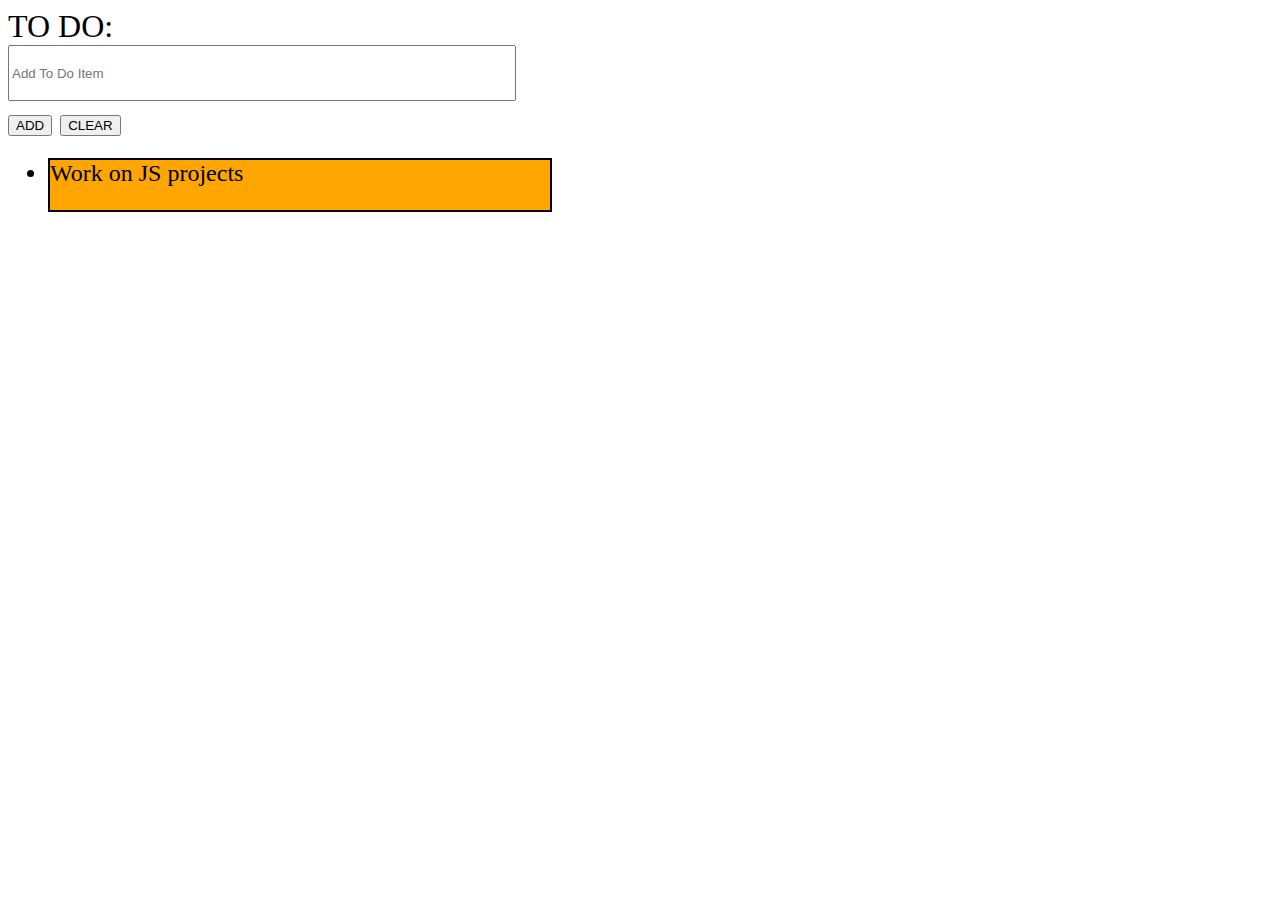
<file: ToDo LIST/index.html>
<!DOCTYPE html>
<head>
  <script type="text/javascript" src="file.js"></script> 
<style>
#list{
  width: 500px;
  font-size: xx-large;
  
}

#myInput{
  width: 500px;
  height: 50px;
  display: flex;
}

li{
  margin-left: 0px;
  margin-top: 20px;
  width: 500px;
  height:  50px;
  background-color: orange;
  font-size: x-large;
  border-color: violet;
  border: solid 2px;
}

li:hover{
  background-color: yellow;
}

</style>
</head>
<body>
    <div id="list" >
      <label for="myInput">TO DO:</label>
      <input type="text" name="myInput" id="myInput" placeholder="Add To Do Item">
      <button type="text" id="add" onclick="addTodo()">ADD</button>
      <button type="text" id="clear" onclick="clearTodos()">CLEAR</button>
    </div>
    <div id="sect">
    <ul id="todo-list">
      <li>Work on JS projects</li>
    </ul>
  </div>
</body>
</file>
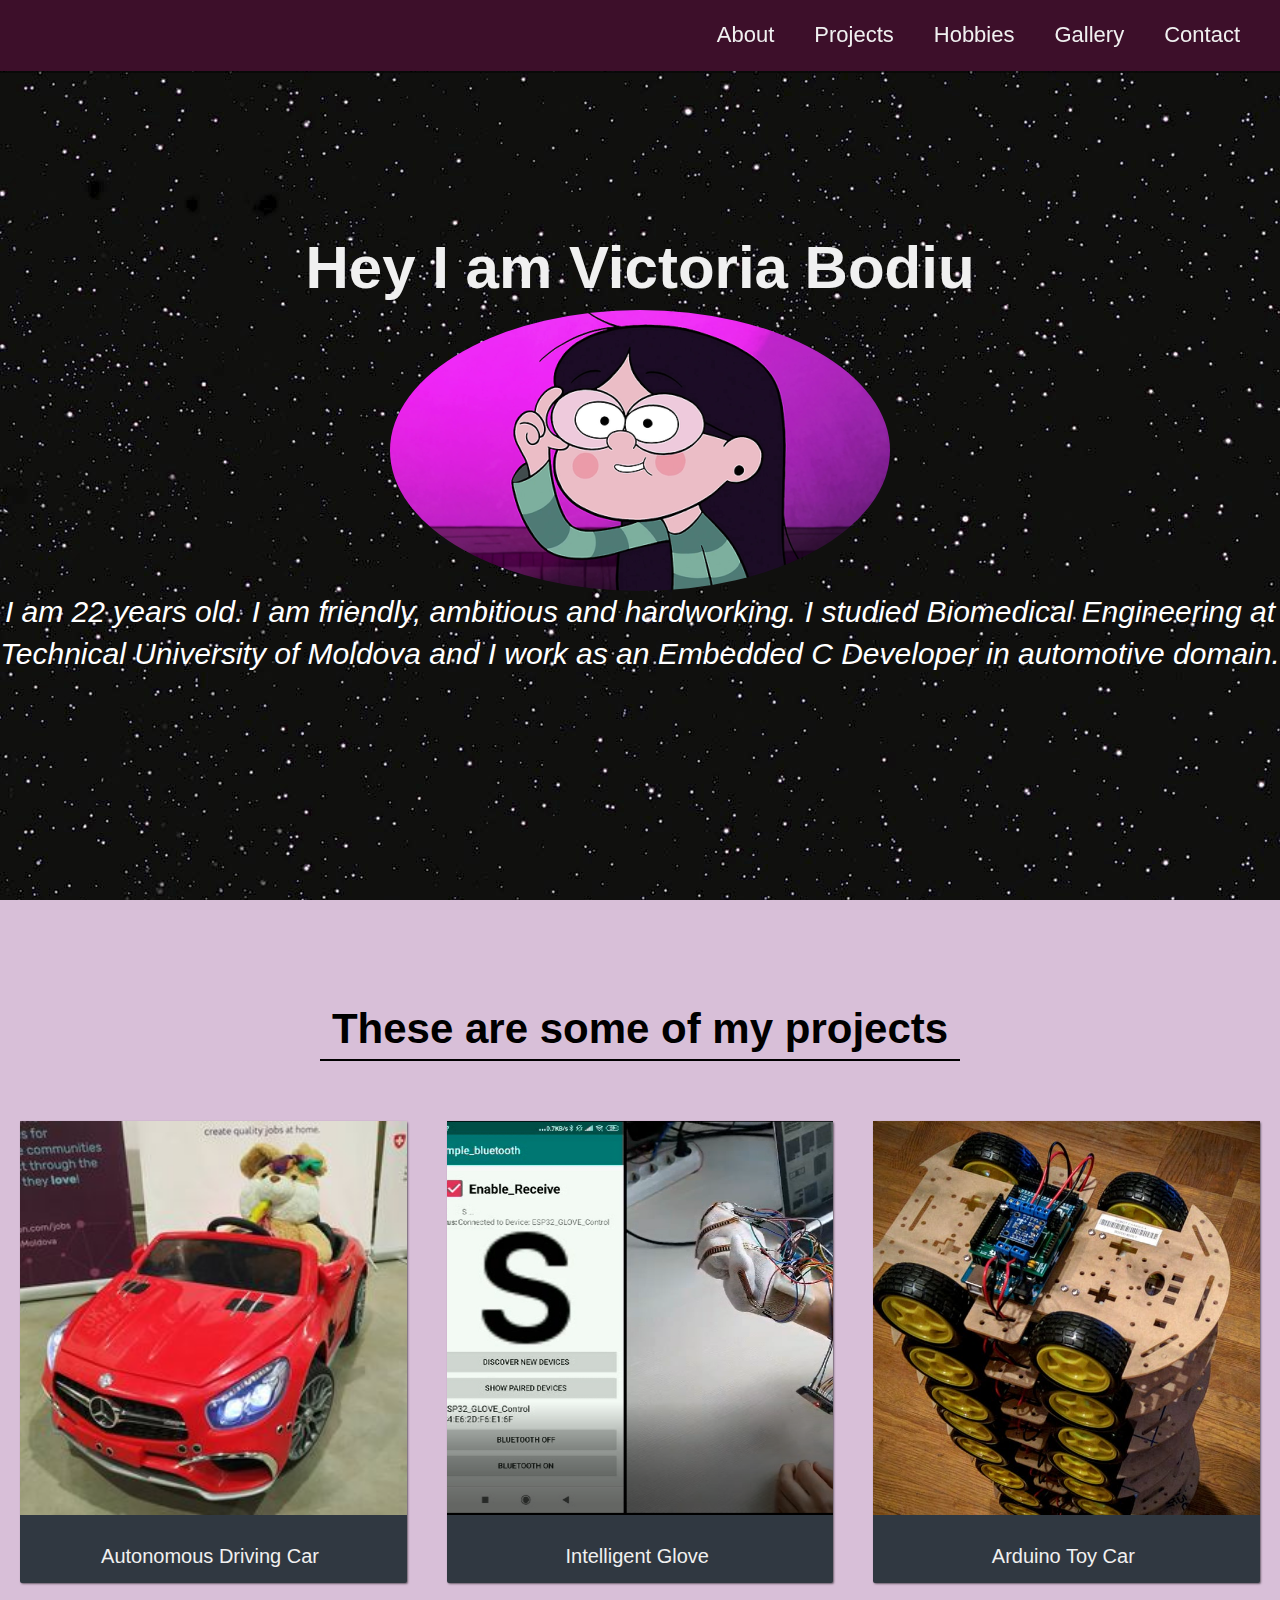
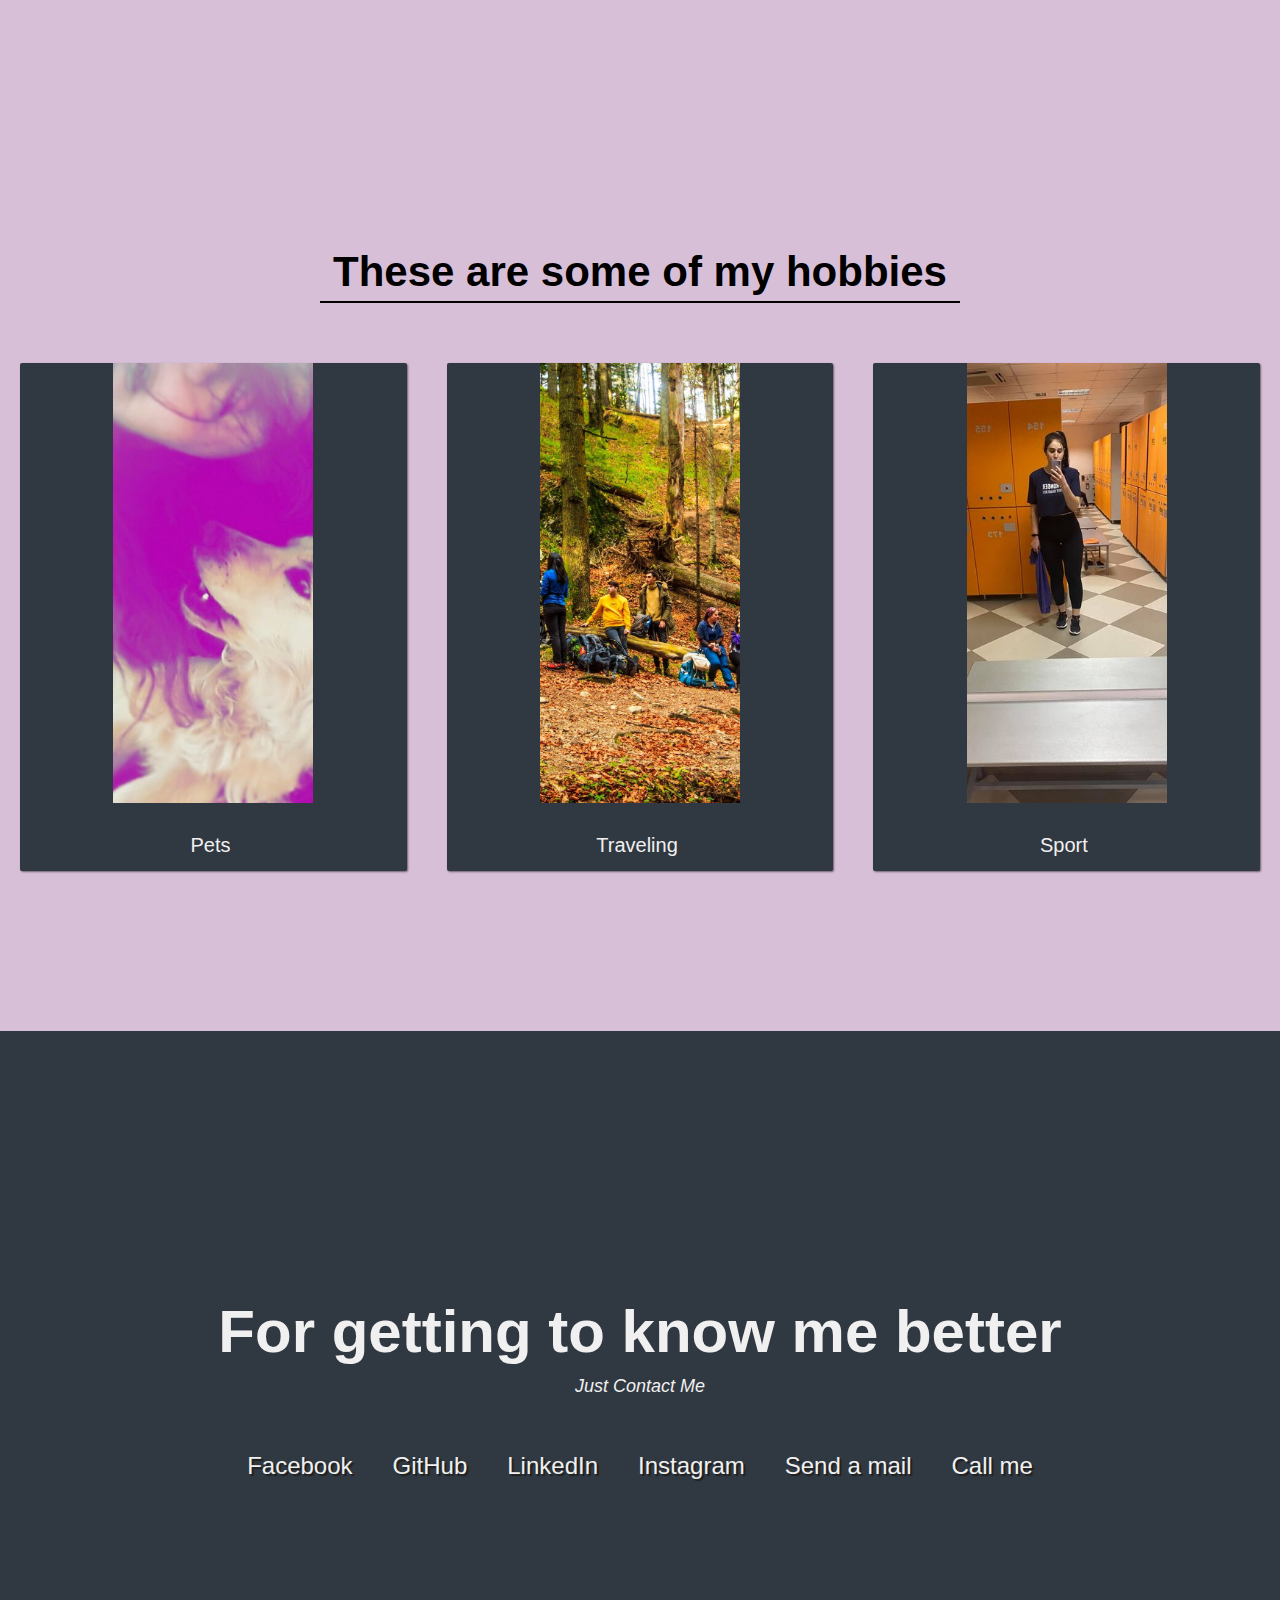
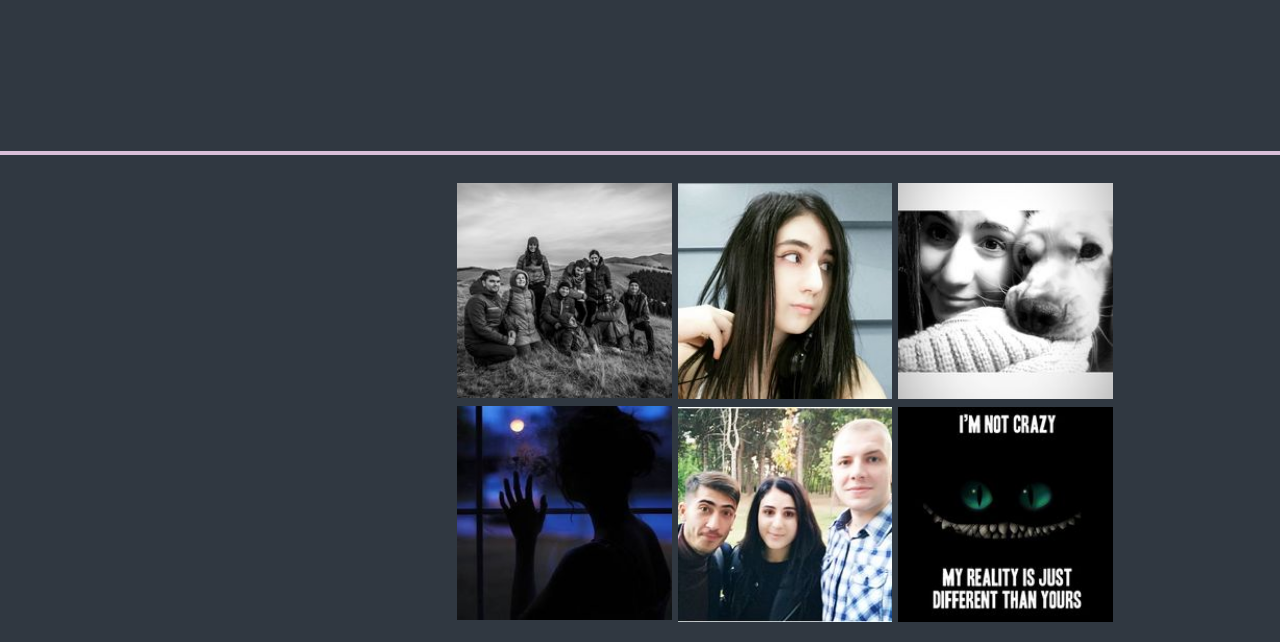
<file: 1prj.html>
<!DOCTYPE html>
<main id="main">
<head>
    <title>Bodiu Victoria</title>
    <link rel="stylesheet" href="css/styles.css" type="text/css">
</head>
<body>
    <nav id="navbar" class="nav">
        <ul class="nav-list">
          <li>
            <a href="#welcome-section">About</a>
          </li>
          <li>
            <a href="#projects">Projects</a>
          </li>
          <li>
            <a href="#hobbies">Hobbies</a>
          </li>
          <li>
            <a href="#gallery">Gallery</a>
          </li>
          <li>
            <a href="#contact">Contact</a>
          </li>
        </ul>
      </nav>
      
      <!-- END NAV -->
      
      <!-- START WELCOME SECTION -->
    <main>
      <section id="welcome-section" class="welcome-section">
        <h1>Hey I am Victoria Bodiu</h1>
        <img id="girl" src="glasses.png" alt="Girl with glasses" >
        <p>I am 22 years old. I am friendly, ambitious and hardworking. I studied Biomedical Engineering at Technical University of Moldova
            and I work as an Embedded C Developer in automotive domain.
        </p>
      </section>
    </main>
      
      <!-- END WELCOME SECTION -->
      
      <!-- START PROJECTS SECTION -->
      
      <section id="projects" class="projects-section">
        <h2 class="projects-section-header">These are some of my projects</h2>
      
        <div class="projects-grid">
          <a
            href="https://www.facebook.com/MicrolabClub"
            target="_blank"
            class="project project-tile"
          >
            <img
              class="project-image"
              src="masina.jpg"
              alt="project"
            />
            <p class="project-title">
              <span class="code">&lt;</span>
              Autonomous Driving Car
              <span class="code">&#47;&gt;</span>
            </p>
          </a>
          <a
            href="file:///C:/Users/Vica/HTML/Prezentare_finala_Bodiu.html"
            target="_blank"
            class="project project-tile"
          >
            <img
              class="project-image"
              src="manusa.png"
              alt="project"
            />
            <p class="project-title">
              <span class="code">&lt;</span>
              Intelligent Glove
              <span class="code">&#47;&gt;</span>
            </p>
          </a>
          <a
            href="https://create.arduino.cc/projecthub/platisd/getting-started-with-the-smartcar-platform-1648ad?ref=tag&ref_id=car&offset=12"
            target="_blank"
            class="project project-tile"
          >
            <img
              class="project-image"
              src="arduino.jpg"
              alt="project"
            />
            <p class="project-title">
              <span class="code">&lt;</span>
              Arduino Toy Car
              <span class="code">&#47;&gt;</span>
            </p>
          </a>
          </div>
          </section>
          <section id="hobbies" class="projects-section">
            <h2 class="projects-section-header">These are some of my hobbies</h2>
          
            <div class="projects-grid">
          <a
          href="https://www.facebook.com/groups/1022979714563798"
          target="_blank"
          class="project project-tile"
        >
          <img
            class="hobbie-image"
            src="pet.jpg"
            alt="project"
          />
          <p class="project-title">
            <span class="code">&lt;</span>
            Pets
            <span class="code">&#47;&gt;</span>
          </p>
        </a>
        <a
          href="https://www.google.com/maps/place/Timi%C8%99u+de+Jos+505302,+Rom%C3%A2nia/@45.5884515,25.6128215,14z/data=!3m1!4b1!4m5!3m4!1s0x40b342c52da5b60b:0xe55b70e735bc070f!8m2!3d45.59487!4d25.6381922"
          target="_blank"
          class="project project-tile"
        >
          <img
            class="hobbie-image"
            src="turism.jpg"
            alt="project"
          />
          <p class="project-title">
            <span class="code">&lt;</span>
            Traveling
            <span class="code">&#47;&gt;</span>
          </p>
        </a>
        <a
          href=""
          target="_blank"
          class="project project-tile"
        >
          <img
            class="hobbie-image"
            src="sport.jpg"
            alt="project"
          />
          <p class="project-title">
            <span class="code">&lt;</span>
            Sport
            <span class="code">&#47;&gt;</span>
          </p>
        </a>
          </div>
      </section>

      
      <!-- END PROJECTS SECTION -->
      
      <!-- START CONTACT SECTION -->
      
      <section id="contact" class="contact-section">
        <div class="contact-section-header">
          <h2>For getting to know me better</h2>
          <p>Just Contact Me</p>
        </div>
        <div class="contact-links">
          <a
            href="https://www.facebook.com/bodiu.vica"
            target="_blank"
            class="btn contact-details"
            ><i class="fab fa-facebook-square"></i> Facebook</a
          >
          <a
            id="profile-link"
            href="https://github.com/vicab98"
            target="_blank"
            class="btn contact-details"
            ><i class="fab fa-github"></i> GitHub</a
          >
          <a href="https://www.linkedin.com/in/vica-bodiu-995852ab" class="btn contact-details"
          ><i class="fas fa-mobile-alt"></i>LinkedIn</a
        >
          <a
            href="https://www.instagram.com/vicab98"
            target="_blank"
            class="btn contact-details"
            ><i class="fab fa-twitter"></i> Instagram</a
          >
          <a href="mailto:example@example.com" class="btn contact-details"
            ><i class="fas fa-at"></i> Send a mail</a
          >
          <a href="tel:060271628" class="btn contact-details"
            ><i class="fas fa-mobile-alt"></i> Call me</a
          >
        </div>
      </section>

      
      <!-- END CONTACT SECTION -->
      
      <!-- START FOOTER SECTION -->
      
      <footer>
       <h2 class="projects-section-header"></h2>
      <div id="gallery" class="row">
        <div class="column">
        <img src="img1.jpg">
        <img src="img4.jpg">
      </div>
       <div class="column">
        <img src="img3.jpg">
        <img src="img2.jpg">
      </div>
       <div class="column">
        <img src="img5.jpg">
        <img src="img6.jpg">
      </div>
      </footer>
      
      <!-- END FOOTER SECTION -->
      
</body>
</main>
</html>
</file>
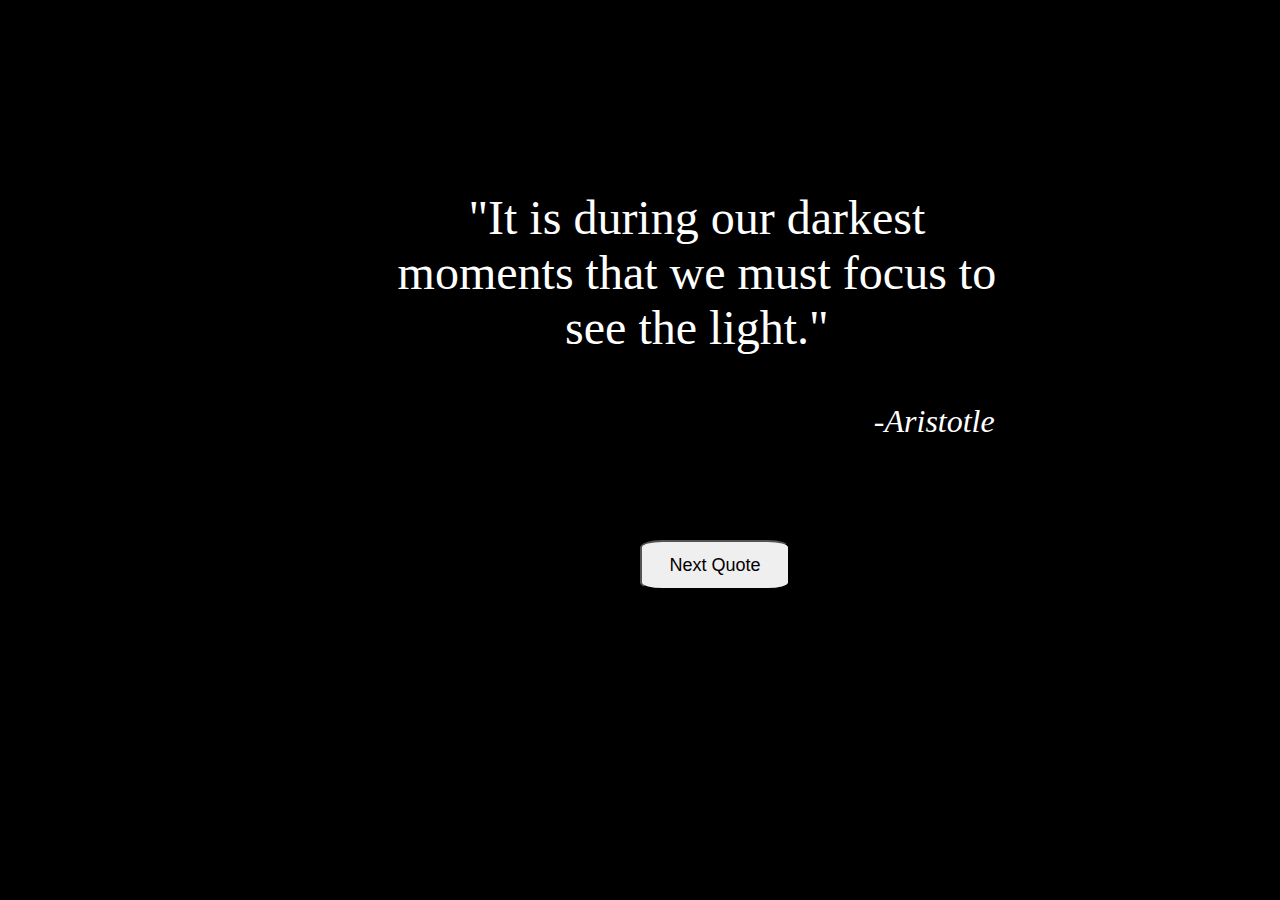
<file: JS2/myHtml.html>
<!DOCTYPE html>
<body style="background-color: black">
    <div id="show" style="position: relative; margin-top: 15%; margin-left: 30%; color: white;">
    <p id="text" style="font-size: xxx-large; margin-right: 30%; text-align: center">"It is during our darkest moments that we must focus to see the light."</p>
    <p id="text1" style="font-size: xx-large; margin-left: 55%; margin-right: 10%; font-style: italic;">-Aristotle</p>
    </div>
    <button type="button" id="button" onclick="change()" style="position: absolute; margin: 0; top: 60%; left: 50%; width: 150px; height: 50px; font-size:large; border-radius: 15%">Next Quote</button>
    <script src="myJavaScript.js"></script>
</body>
</html>
</file>
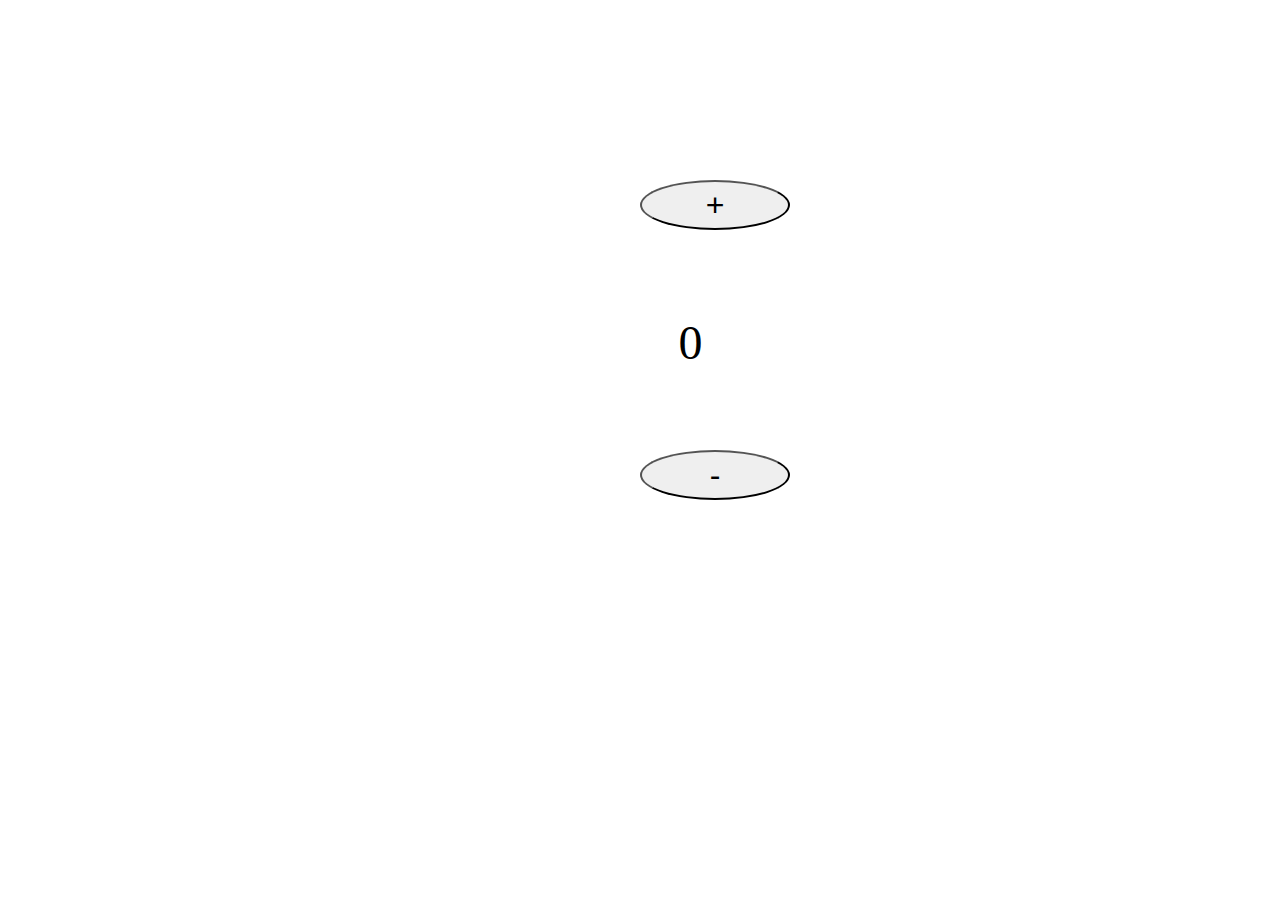
<file: JS3/button.html>
<!DOCTYPE html>
<body style="width: 100%">

    <p id="number" style="font-size: xxx-large; position: absolute; margin: 0; top: 35%; left: 53%; text-align: center;">0</p>
    <button type="button1" id="button1" onclick="increment()" style="position: absolute; margin: 0; top: 20%; left: 50%; width: 150px; height: 50px; font-size: xx-large; border-radius: 50%">+</button>
    <button type="button2" id="button2" onclick="decrement()" style="position: absolute; margin: 0; top: 50%; left: 50%; width: 150px; height: 50px; font-size: xx-large; border-radius: 50%">-</button>
    <script src="myJsCode.js"></script>
</body>
</html>
</file>
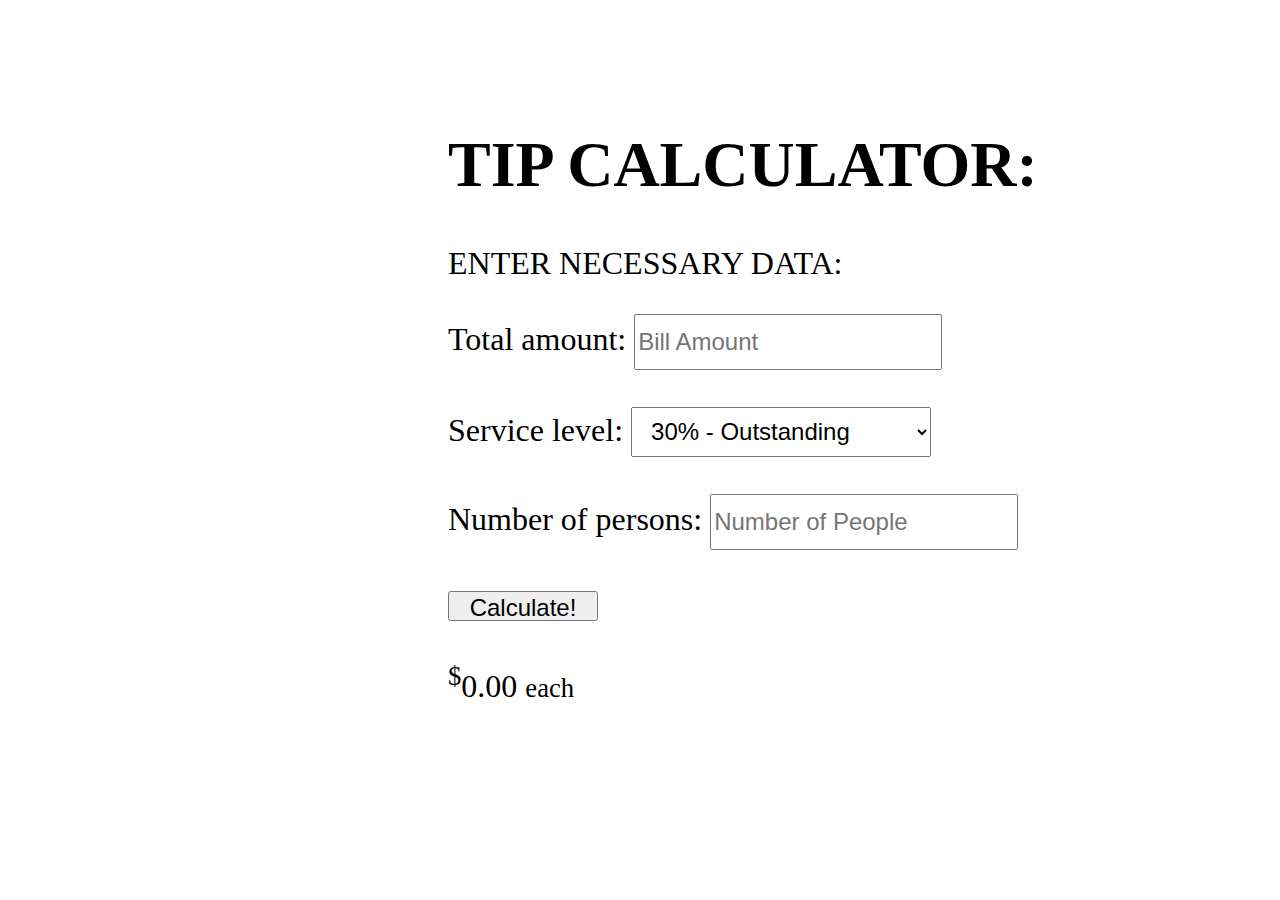
<file: JS4/calculator.html>
<!DOCTYPE html>
<html>
<body style="margin-top: 10%; margin-left: 35%; font-size: xx-large;">

<h1>TIP CALCULATOR:</h1>

<p>ENTER NECESSARY DATA:</p>
<label for="amount">Total amount: </label>
<input id="amount" type="text" placeholder="Bill Amount" style="width: 300px; height: 50px; font-size: x-large;"><br><br> 
<form>
  <label for="Service">Service level: </label>
  <select name="service" id="service" style="width: 300px; height: 50px; font-size: x-large; padding-left: 15px;">
    <option value="0.3">30&#37; &#45; Outstanding</option>
    <option value="0.2">20&#37; &#45; Good</option>
    <option value="0.15">15&#37; &#45; OKish</option>
    <option value="0.1">10&#37; &#45; Bad</option>
    <option value="0.0">0&#37; &#45; Never coming back</option>
  </select>
  <br><br>
</form>
<label for="persons">Number of persons: </label>
<input type="text" id="persons" name="persons" placeholder="Number of People" style="width: 300px; height: 50px; font-size: x-large;"><br><br>
<button type="button" id="calculate" onclick="calculate()" style="width: 150px; height: 30px; font-size: x-large;">Calculate!</button><br><br>
<div id="totalTip">
    <sup>$</sup><span id="tip">0.00</span>
    <small id="each">each</small>
  </div>
<script src="calculator.js"></script>
</body>
</html>
</file>
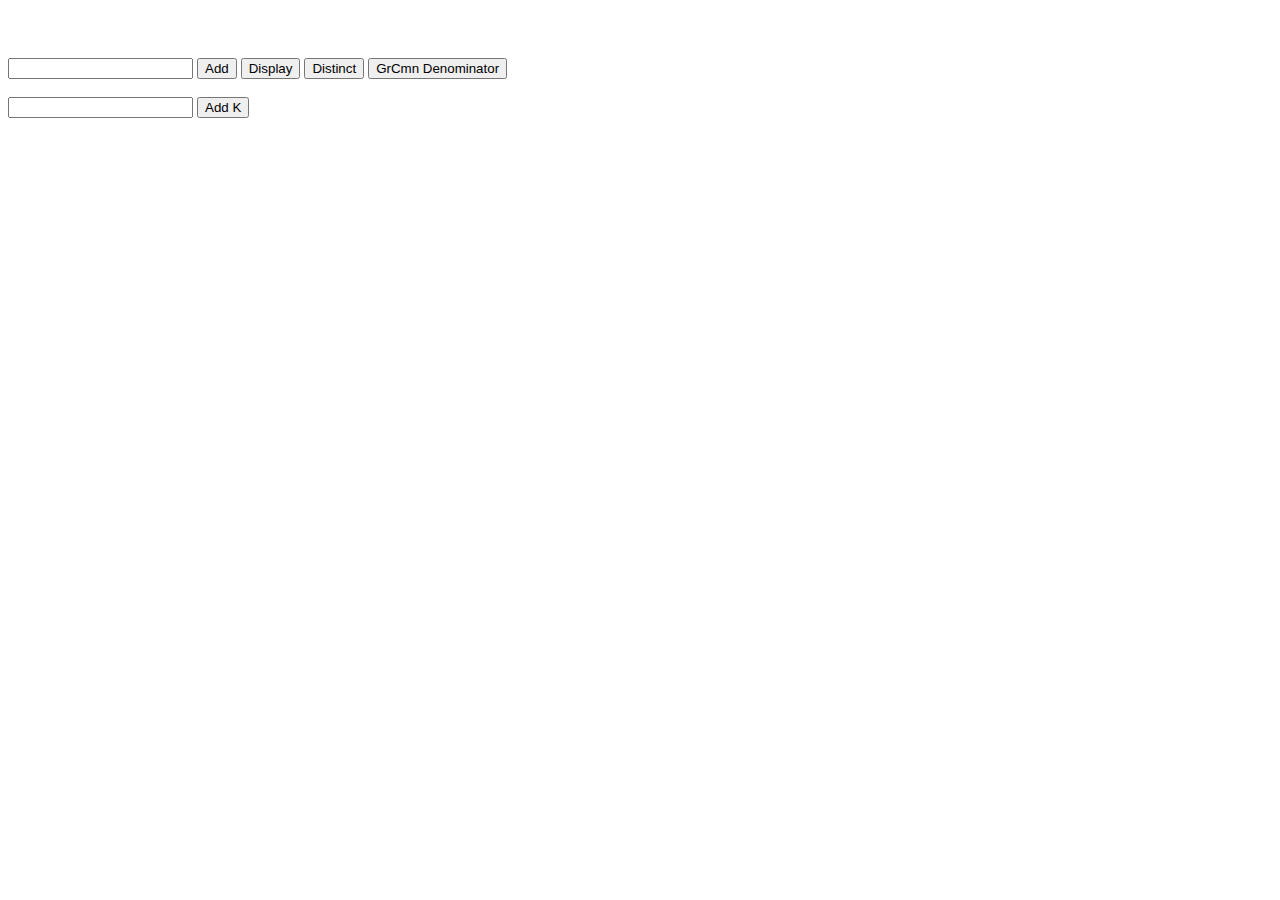
<file: JS567/file.html>
<!DOCTYPE html>
<html>
<head>
<meta charset=utf-8 />
<title>JS 5-6-7</title>
<style>
body {padding-top:50px} 
</style> 
</head>
<body>
<input type="text" id="text1"></input>
<input type="button" id="button1" value="Add" onclick="add_element_to_array();"></input>
<input type="button" id="button2" value="Display" onclick="display_array();"></input> 
<button type="button" id="button3" value="Distinct" onclick="Distinct();">Distinct</button>
<button type="button" id="button3" value="Distinct" onclick="GCD();">GrCmn Denominator</button><br><br>
<input type="text" id="text2"></input>
<input type="button" id="button3" value="Add K" onclick="CheckSum();"></input>
<div id="Result"></div>
<script type="text/javascript" src="UpToK.js"></script> 
</body>
</html>
</file>
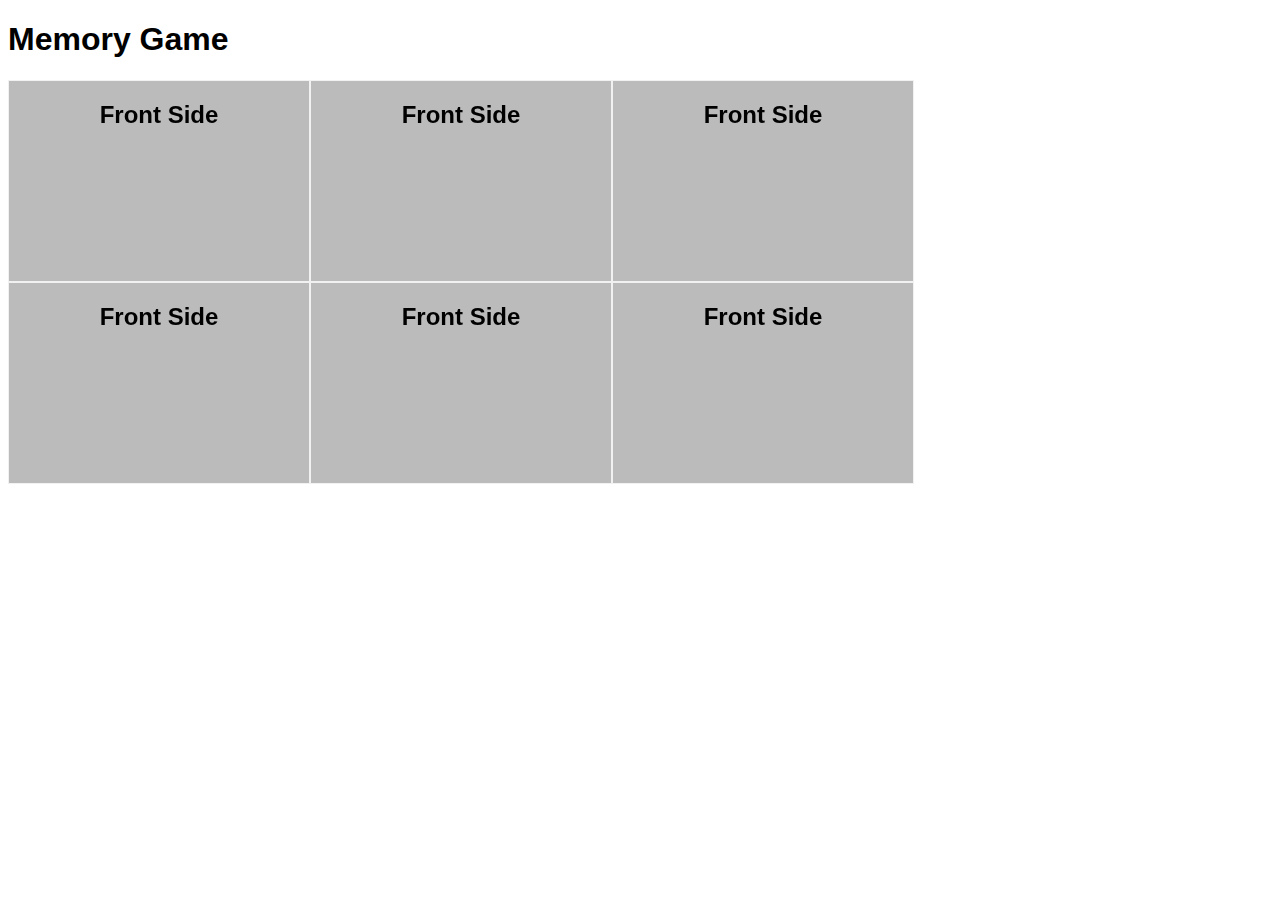
<file: MemoryGame/memory.html>
<!DOCTYPE html>
<html>
<head>
<meta name="viewport" content="width=device-width, initial-scale=1">
<style>
body {
  font-family: Arial, Helvetica, sans-serif;
}

.flip-box {
    display: flex;
  background-color: transparent;
  width: 300px;
  height: 200px;
  border: 1px solid #f1f1f1;
  perspective: 1000px;
  

}

.flip-box-inner {
  position: relative;
  width: 100%;
  height: 100%;
  text-align: center;
  transition: transform 0.8s;
  transform-style: preserve-3d;
}



.flip-box-front, .flip-box-back {
  position: absolute;
  width: 100%;
  height: 100%;
  -webkit-backface-visibility: hidden;
  backface-visibility: hidden;
}

.flip-box-front {
  background-color: #bbb;
  color: black;
}

.flip-box-back {
  background-color: dodgerblue;
  color: white;
  transform: rotateY(180deg);
}
section{
    display: flex;
}
.flipped {
  transform: rotateY(180deg);
}

 

</style>
</head>
<body>

<h1>Memory Game</h1>

<section id="first">
<div class="flip-box">
  <div id="0"  class="flip-box-inner" onclick="flip(this.id)">
    <div class="flip-box-front">
      <h2>Front Side</h2>
    </div>
    <div class="flip-box-back"> 
        <img src="img1.jpg" style="width: 200px; height: 200px;">
    </div>
  </div>
</div>
<div class="flip-box">
    <div id="1" value="1" class="flip-box-inner" onclick="flip(this.id)">
      <div class="flip-box-front">
        <h2>Front Side</h2>
      </div>
      <div class="flip-box-back">
          <img src="img2.jpg" style="width: 200px; height: 200px;">
      </div>
    </div>
  </div>
  <div class="flip-box">
    <div id="2"  class="flip-box-inner" onclick="flip(this.id)">
      <div class="flip-box-front">
        <h2>Front Side</h2>
      </div>
      <div class="flip-box-back">
          <img src="img3.png" style="width: 200px; height: 200px;">
      </div>
    </div>
  </div>
</section>


<section id="second">
  <div class="flip-box">
    <div id="3" class="flip-box-inner" onclick="flip(this.id)">
      <div class="flip-box-front">
        <h2>Front Side</h2>
      </div>
      <div class="flip-box-back">
          <img src="img1.jpg" style="width: 200px; height: 200px;">
      </div>
    </div>
  </div>
  <div class="flip-box">
    <div id="4"  class="flip-box-inner" onclick="flip(this.id)">
      <div class="flip-box-front">
        <h2>Front Side</h2>
      </div>
      <div class="flip-box-back">
          <img src="img2.jpg" style="width: 200px; height: 200px;">
      </div>
    </div>
  </div>
  <div class="flip-box">
    <div id="5" class="flip-box-inner" onclick="flip(this.id)">
      <div class="flip-box-front">
        <h2>Front Side</h2>
      </div>
      <div class="flip-box-back">
         <button> <img src="img3.png" style="width: 200px; height: 200px;"> </button>
      </div>
    </div>
  </div>
</section>
<script src="mem.js"></script>
</body>
</html>
</file>
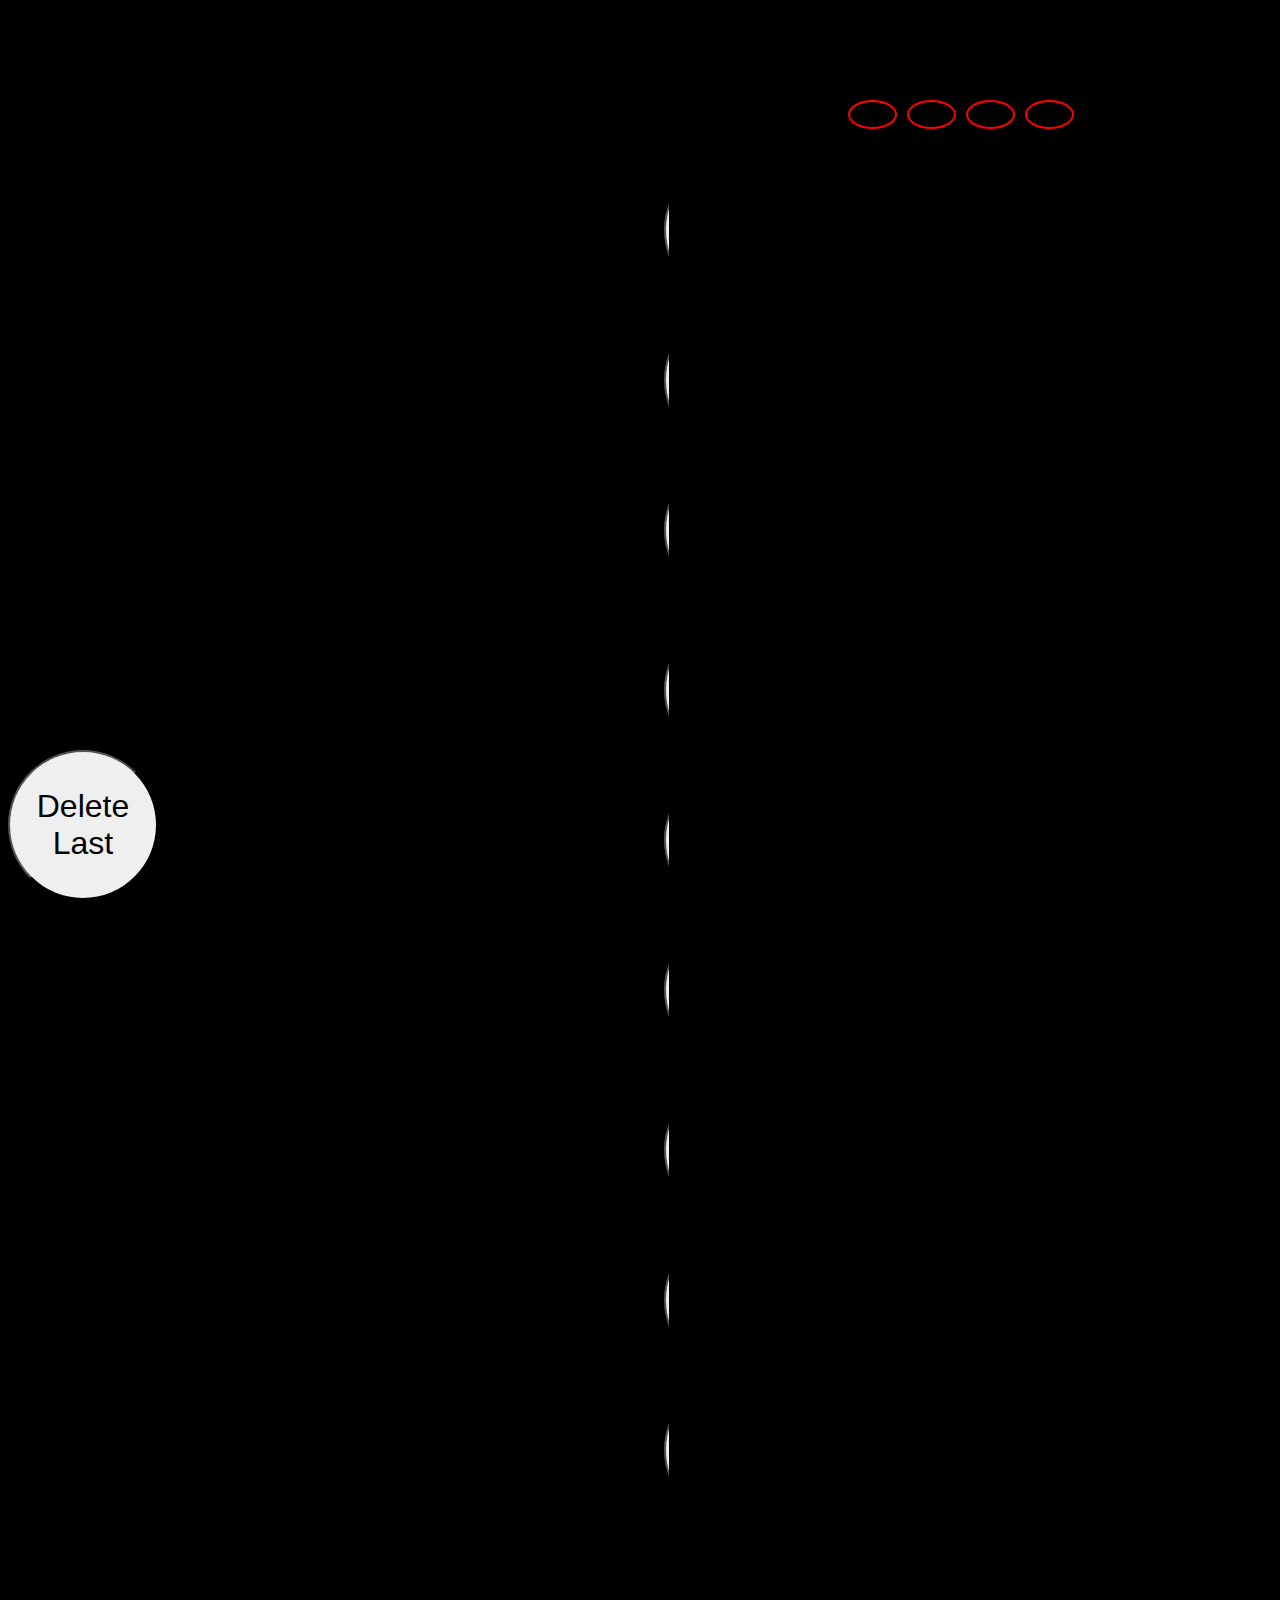
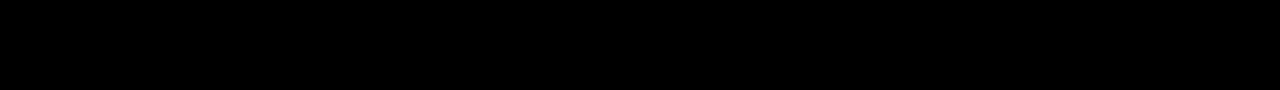
<file: UnlockIphone/unlock.html>
<!DOCTYPE html>
<body id="body">
  <section id="section">
  <div id="fields">
    <div class="grid">
      <div class="grid__col grid__col--1-of-4 numberfield"><span id="elem1"></span></div>
      <div class="grid__col grid__col--1-of-4 numberfield"><span id="elem2"></span></div>
      <div class="grid__col grid__col--1-of-4 numberfield"><span id="elem3"></span></div>
      <div class="grid__col grid__col--1-of-4 numberfield"><span id="elem4"></span></div>
    </div>
  </div>
  <div class="first-row">
    <script src="unlock.js"></script>
    <ul>
      <li><button  id="1" type="button" onclick="butClick(this.id)" value="1">1</button></li>
      <li><button  id="2" type="button" onclick="butClick(this.id)" value="2">2</button></li>
      <li><button  id="3" type="button" onclick="butClick(this.id)" value="3">3</button></li>
    </ul>
    <ul>
      <li><button  id="4" type="button" onclick="butClick(this.id)" value="4">4</button></li>
      <li><button  id="5" type="button" onclick="butClick(this.id)" value="5">5</button></li>
      <li><button  id="6" type="button" onclick="butClick(this.id)" value="6">6</button></li>
    </ul>
    <ul>
      <li><button  id="7" type="button" onclick="butClick(this.id)" value="7">7</button></li>
      <li><button  id="8" type="button" onclick="butClick(this.id)" value="8">8</button></li>
      <li><button  id="9" type="button" onclick="butClick(this.id)" value="9">9</button></li>
    </ul>
    <ul>
      <li class="last" id="0"><button type="button" onclick="butClick(this.id)" value="0">0</button></li>
    </ul>
  </div>
  <div>
    <button type="button" id="delete" onclick="deleteLast()">Delete Last</button>
  </div>
</section>
</body>
<style>


body{
 background-color:black;
  
}

#fields{
  margin-left: 830px;
  margin-top:100px;
  
}



#fields .numberfield span {
  height: 25px;
  width: 25px;
  border: 2px solid red;
  border-radius: 100%;
  position: relative;
  display: inline-block;
  text-align: center;
  float: left;
  padding-left: 20px;
  margin-left: 10px;
  background-color: black;
}


.first-row{
  height: 600px;
  padding-top: 50px;
  margin-left:525px;
  margin-right: 525px;
  padding-left: 10%;
  padding-right: 10%;
}
button{
  width: 150px;
  height: 150px;
  display: block;
  color: black;
  text-align: center;
  padding: 16px;
  text-decoration: none;
  border-radius: 50%;
  font-size: xx-large;
}

button:hover{
  background-color: pink;
}

ul{
  list-style-type: none;
  margin: 0;
  padding: 5px 5px 5px 5px;
  overflow: hidden;
  background-color: black;
}
.last{
  margin-left: 150px;
}
li{
  float: left;
}
</style>
</file>
<file: css/styles.css>
/* Custom properties/variables  */
:root {
  --main-white: #f0f0f0;
  --main-red: #be3144;
  --main-theme: #d8bfd8;
  --main-gray: #303841;
}

/* Base reset */
* {
  margin: 0;
  padding: 0;
}

/* box-sizing and font sizing */
*,
*::before,
*::after {
  box-sizing: inherit;
}

html {
  box-sizing: border-box;

  /* Set font size for easy rem calculations
   * default document font size = 16px, 1rem = 16px, 100% = 16px
   * (100% / 16px) * 10 = 62.5%, 1rem = 10px, 62.5% = 10px
  */
  font-size: 62.5%;
  scroll-behavior: smooth;
}

/* A few media query to set some font sizes at different screen sizes.
 * This helps automate a bit of responsiveness.
 * The trick is to use the rem unit for size values, margin and padding.
 * Because rem is relative to the document font size
 * when we scale up or down the font size on the document
 * it will affect all properties using rem units for the values.
*/

/* I am using the em unit for breakpoints
 * The calculation is the following
 * screen size divided by browser base font size
 * As an example: a breakpoint at 980px
 * 980px / 16px = 61.25em
*/

/* 1200px / 16px = 75em */
@media (max-width: 75em) {
  html {
    font-size: 60%;
  }
}

/* 980px / 16px = 61.25em */
@media (max-width: 61.25em) {
  html {
    font-size: 58%;
  }
}

/* 460px / 16px = 28.75em */
@media (max-width: 28.75em) {
  html {
    font-size: 55%;
  }
}

/* Base styles */

body {
  font-family: 'Poppins', sans-serif;
  font-size: 1.8rem; /* 18px */
  font-weight: 400;
  line-height: 1.4;
  color: var(--main-white);
}

h1,
h2 {
  font-family: 'Raleway', sans-serif;
  font-weight: 700;
  text-align: center;
}

h1 {
  font-size: 6rem;
}

h2 {
  font-size: 4.2rem;
}

ul {
  list-style: none;
}

a {
  text-decoration: none;
  color: var(--main-white);
}


p{
  text-align: center;
}

#girl{
	border-radius: 50%;
	align-content: left;
}

.hobbie-image{
  height: calc(100% - 6.8rem);
  width: 200px;
  object-fit: cover;
  transition: width 2s;
  
}

.hobbie-image:hover{
width: 400px;
}

/* nav */

.nav {
  display: flex;
  justify-content: flex-end;
  position: fixed;
  top: 0;
  left: 0;
  width: 100%;
  background: #3d0f2a;
  box-shadow: 0 2px 0 rgba(0, 0, 0, 0.4);
  z-index: 10;
}

.nav-list {
  display: flex;
  margin-right: 2rem;
}

@media (max-width: 28.75em) {
  .nav {
    justify-content: center;
  }

  .nav-list {
    margin: 0 1rem;
  }
}

.nav-list a {
  display: block;
  font-size: 2.2rem;
  padding: 2rem;
}

.nav-list a:hover {
  background: var(--main-theme);
}

/* Welcome section */

.welcome-section {
  display: flex;
  flex-direction: column;
  justify-content: center;
  align-items: center;
  width: 100%;
  height: 100vh;
  background-image:url('star.jpg');

}

.welcome-section > p {
  font-size: 3rem;
  font-weight: 200;
  font-style: italic;
  color: white;
}

/* Projects section */

.projects-section {
  text-align: center;
  padding: 10rem 2rem;
  background: var(--main-theme);
}

.projects-section-header {
  max-width: 640px;
  margin: 0 auto 6rem auto;
  border-bottom: 0.2rem solid black;
  color:black;
}

@media (max-width: 28.75em) {
  .projects-section-header {
    font-size: 4rem;
  }
}

/* "Automagic" image grid using no media queries */
.projects-grid {
  display: grid;
  grid-template-columns: repeat(auto-fit, minmax(320px, 1fr));
  grid-gap: 4rem;
  width: 100%;
  max-width: 1280px;
  margin: 0 auto;
  margin-bottom: 6rem;
}

@media (max-width: 30.625em) {
  .projects-section {
    padding: 6rem 1rem;
  }

  .projects-grid {
    grid-template-columns: 1fr;
    grid-template-rows: 1fr;
  }
}

.project {
  background: var(--main-gray);
  box-shadow: 1px 1px 2px rgba(0, 0, 0, 0.5);
  border-radius: 2px;
}

.code {
  color: var(--main-gray);
  transition: color 0.3s ease-out;
}

.project:hover .code {
  color: #ff7f50;
}

.project-image {
  height: calc(100% - 6.8rem);
  width: 100%;
  object-fit: cover;
}

.project-title {
  font-size: 2rem;
  padding: 2rem 0.5rem;
}

.btn {
  display: inline-block;
  padding: 1rem 2rem;
  border-radius: 2px;
}

.btn-show-all {
  font-size: 2rem;
  background: var(--main-gray);
  transition: background 0.3s ease-out;
}

.btn-show-all:hover {
  background: var(--main-red);
}

.btn-show-all:hover > i {
  transform: translateX(2px);
}

.btn-show-all > i {
  margin-left: 10px;
  transform: translateX(0);
  transition: transform 0.3s ease-out;
}

/* Contact section */

.contact-section {
  display: flex;
  flex-direction: column;
  justify-content: center;
  align-items: center;
  text-align: center;
  width: 100%;
  height: 80vh;
  padding: 0 2rem;
  background: var(--main-gray);
}

.contact-section-header > h2 {
  font-size: 6rem;
}

@media (max-width: 28.75em) {
  .contact-section-header > h2 {
    font-size: 4rem;
  }
}

.contact-section-header > p {
  font-style: italic;
}

.contact-links {
  display: flex;
  justify-content: center;
  width: 100%;
  max-width: 980px;
  margin-top: 4rem;
  flex-wrap: wrap;
}

.contact-details {
  font-size: 2.4rem;
  text-shadow: 2px 2px 1px #1f1f1f;
  transition: transform 0.3s ease-out;
}

.contact-details:hover {
  transform: translateY(8px);
}

/* Footer */

footer {
  font-weight: 300;
  display: flex;
  justify-content: space-evenly;
  padding: 2rem;
  background: var(--main-gray);
  border-top: 4px solid #d8bfd8;
}

footer > p {
  margin: 2rem;
}

footer i {
  vertical-align: middle;
}

@media (max-width: 28.75em) {
  footer {
    flex-direction: column;
    text-align: center;
    margin-left:350px;
  }
}

.row {
  display: flex;
  flex-wrap: wrap;
  padding: 0 4px;
  margin-left:350px;
  
}

/* Create four equal columns that sits next to each other */
.column {
  flex: 25%;
  max-width: 25%;
  padding: 0 3px;
}

.column img {
  margin-top: 8px;
  vertical-align: middle;
  align-content: center;
  width: 100%;
  margin-left: 80px;
}
</file>
